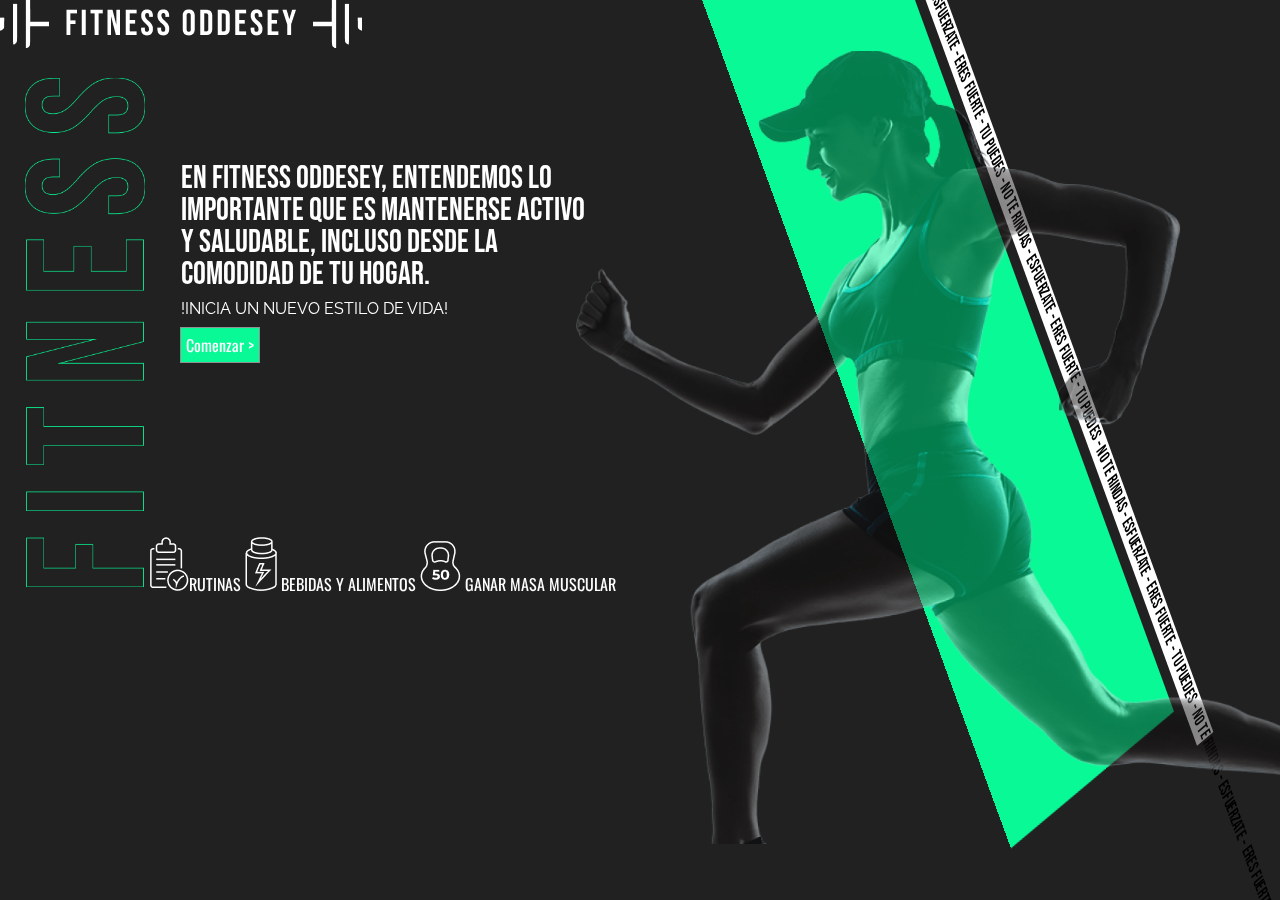
<file: index.html>
<!DOCTYPE html>
<html lang="es">
<head>
    <meta charset="UTF-8">
    <meta name="viewport" content="width=device-width, initial-scale=1.0">
    
    <link rel="stylesheet" href="style.css">
    <link rel="stylesheet" href="reset.css">
    
    <link rel="preconnect" href="https://fonts.googleapis.com">
    <link rel="preconnect" href="https://fonts.gstatic.com" crossorigin>
    <link href="https://fonts.googleapis.com/css2?family=Bebas+Neue&display=swap" rel="stylesheet">
    <link rel="preconnect" href="https://fonts.googleapis.com">
    <link rel="preconnect" href="https://fonts.gstatic.com" crossorigin>
    <link href="https://fonts.googleapis.com/css2?family=Raleway:ital,wght@0,100..900;1,100..900&display=swap" rel="stylesheet">
    <link rel="preconnect" href="https://fonts.googleapis.com">
    <link rel="preconnect" href="https://fonts.gstatic.com" crossorigin>
    <link href="https://fonts.googleapis.com/css2?family=Oswald:wght@200..700&display=swap" rel="stylesheet">
    <title>Fitness Oddesey</title>

</head>

<header>
    <img id="logo" src="img/logo.png" alt="logo">
</header>

<body>
    <img id="Fitnes" src="img/Fitness.png" alt="Fitness">
    <div class="paralelogramas" >
        <div id="paralelogramo2"><p>- TU PUEDES - NO TE RINDAS - ESFUERZATE - ERES FUERTE - TU PUEDES - NO TE RINDAS - ESFUERZATE - ERES FUERTE -  TU PUEDES - NO TE RINDAS - ESFUERZATE - ERES FUERTE - TU PUEDES - NO TE RINDAS - ESFUERZATE - ERES FUERTE -  TU PUEDES - NO TE RINDAS - ESFUERZATE - ERES FUERTE - TU PUEDES - NO TE RINDAS - ESFUERZATE - ERES FUERTE -</p></div>
    <div id="paralelogramo"></div>
    </div>
    <img id="mj-corriendo" src="img/Untitled-1 1.png">
    <div class="informacion">
        <h1>En Fitness oddesey, entendemos lo importante que es mantenerse activo y saludable, incluso desde la
            comodidad de tu hogar.</h1>
        
        <p>!INICIA UN NUEVO ESTILO DE VIDA!</p>
        <a class="btnfos btnfos-5"  href="pag2.html" >Comenzar ></a> 
    </div>

    <nav>
        <ul>
          <li><img src="img/icon-rutinas.png" alt=""><a>RUTINAS</a></li>
          <li><img src="img/icon-bebidasyalimentos.png" alt="" srcset=""> <a>BEBIDAS Y ALIMENTOS</a></li>
          <li><img src="img/icon-ganarmasamuscular.png" alt="" srcset=""> <a>GANAR MASA MUSCULAR</a></li>
        </ul>  
    </nav>

</body>
</html>
</file>
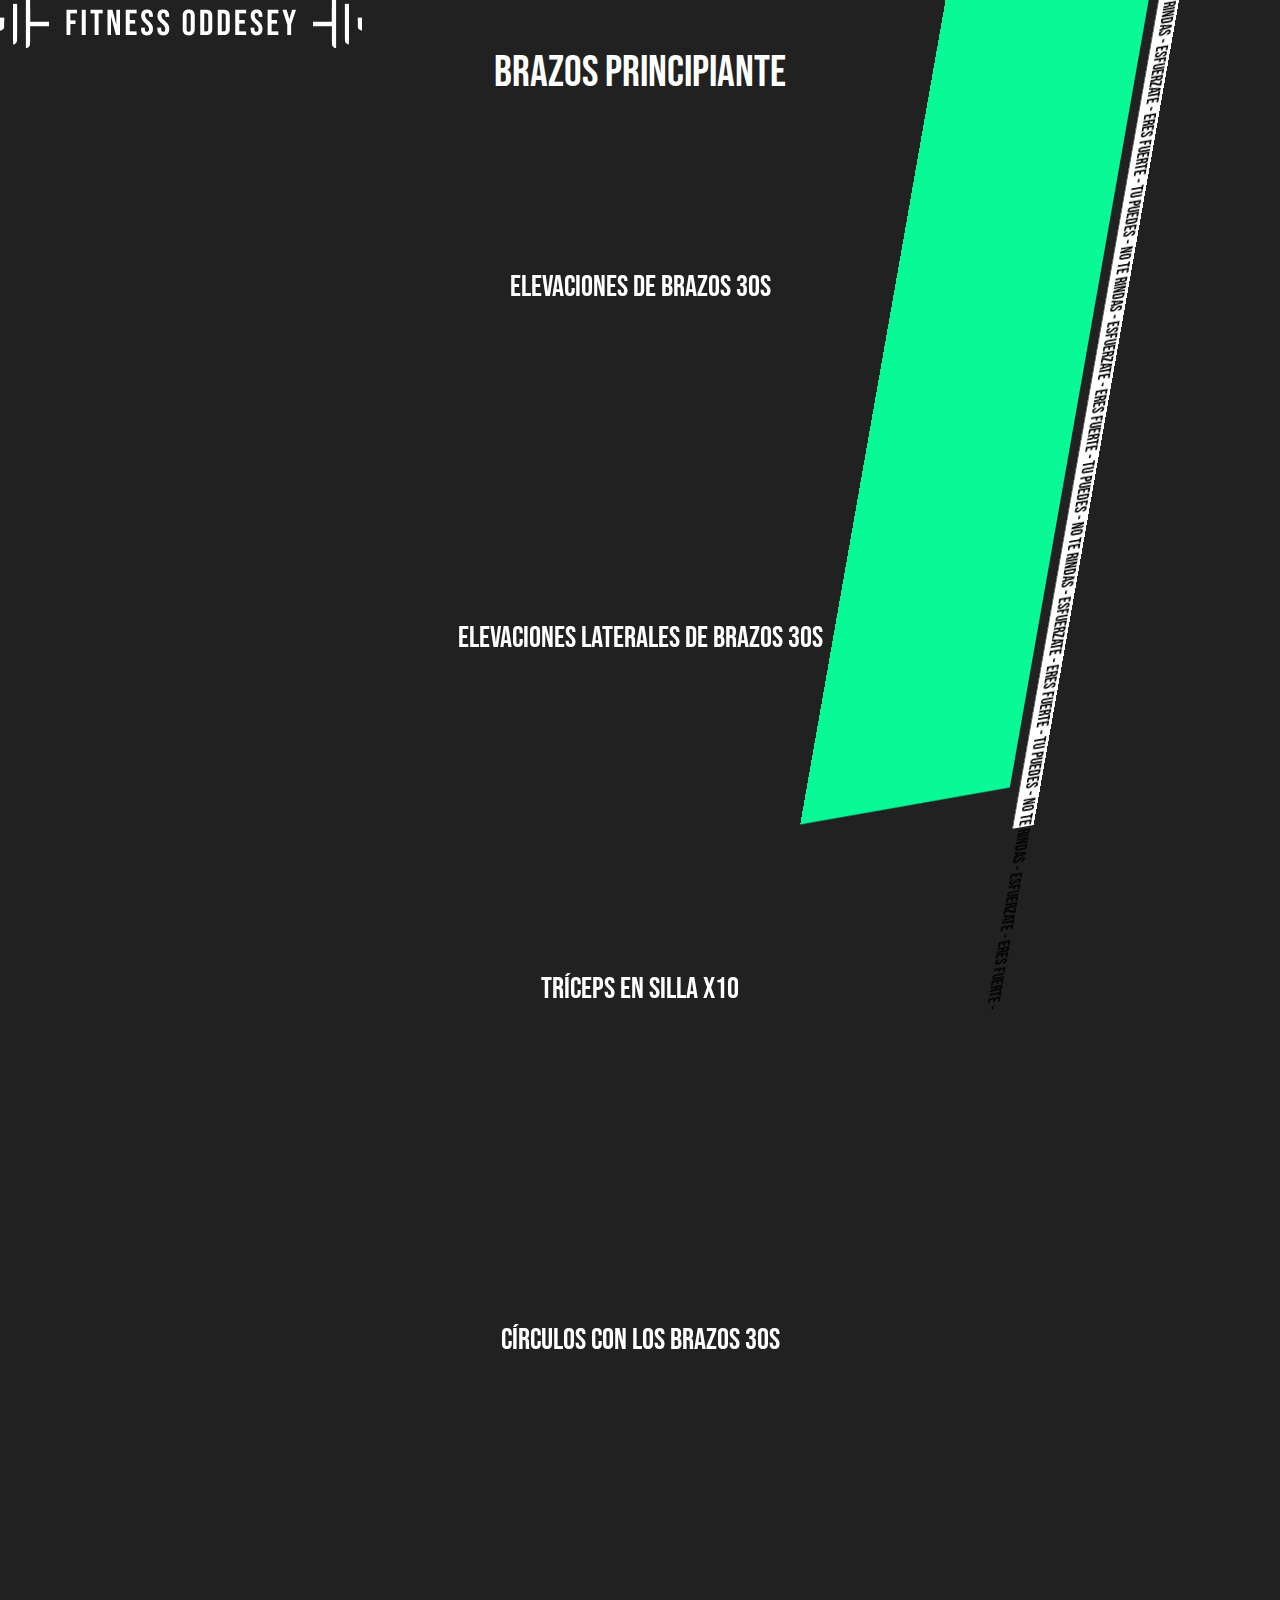
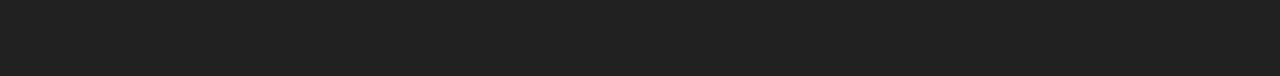
<file: Brazos.html>
<!DOCTYPE html>
<html lang="es">
<head>
    <meta charset="UTF-8">
    <meta name="viewport" content="width=device-width, initial-scale=1.0">

    <link rel="stylesheet" href="prin.css">
    <link rel="stylesheet" href="reset.css">

    <link rel="preconnect" href="https://fonts.googleapis.com">
    <link rel="preconnect" href="https://fonts.gstatic.com" crossorigin>
    <link href="https://fonts.googleapis.com/css2?family=Bebas+Neue&display=swap" rel="stylesheet">
    <link rel="preconnect" href="https://fonts.googleapis.com">
    <link rel="preconnect" href="https://fonts.gstatic.com" crossorigin>
    <link href="https://fonts.googleapis.com/css2?family=Raleway:ital,wght@0,100..900;1,100..900&display=swap" rel="stylesheet">
    <link rel="preconnect" href="https://fonts.googleapis.com">
    <link rel="preconnect" href="https://fonts.gstatic.com" crossorigin>
    <link href="https://fonts.googleapis.com/css2?family=Oswald:wght@200..700&display=swap" rel="stylesheet">
    <title>Fitness Oddesey</title>
</head>
<body>
    <header> <a href="index.html"><img src="img/logo.png" alt=""></a></header>
    <h1 id="titulo">BRAZOS PRINCIPIANTE</h1>
    <div class="paralelogramas" >
        <div id="paralelogramo2"><p>- TU PUEDES - NO TE RINDAS - ESFUERZATE - ERES FUERTE - TU PUEDES - NO TE RINDAS - ESFUERZATE - ERES FUERTE -  TU PUEDES - NO TE RINDAS - ESFUERZATE - ERES FUERTE - TU PUEDES - NO TE RINDAS - ESFUERZATE - ERES FUERTE -  TU PUEDES - NO TE RINDAS - ESFUERZATE - ERES FUERTE - TU PUEDES - NO TE RINDAS - ESFUERZATE - ERES FUERTE -</p></div>
    <div id="paralelogramo"></div>
    </div>

   
    <section id="info">
        <h1>Elevaciones de Brazos 30s</h1>
        <iframe width="560" height="315" src="https://www.youtube.com/embed/0qMxUa67a-U?si=Jgft91ZscVanNzej" allowfullscreen></iframe>
        <h1>Elevaciones Laterales de Brazos 30s</h1>
        <iframe width="560" height="315" src="https://www.youtube.com/embed/ww0r9xZunDM?si=KJeYCObJ-ehIGXvM" allowfullscreen></iframe>
        <h1>Tríceps en Silla x10</h1>
        <iframe width="560" height="315" src="https://www.youtube.com/embed/HCf97NPYeGY?si=mAVhazGYC-Pie5qK" allowfullscreen></iframe>
        <h1>Círculos con los Brazos 30s</h1>
        <iframe width="560" height="315" src="https://www.youtube.com/embed/UVMEnIaY8aU?si=-3n1_fUxx0Jx3_k9" allowfullscreen></iframe>
    </section>
    
</body>
</html>
</file>
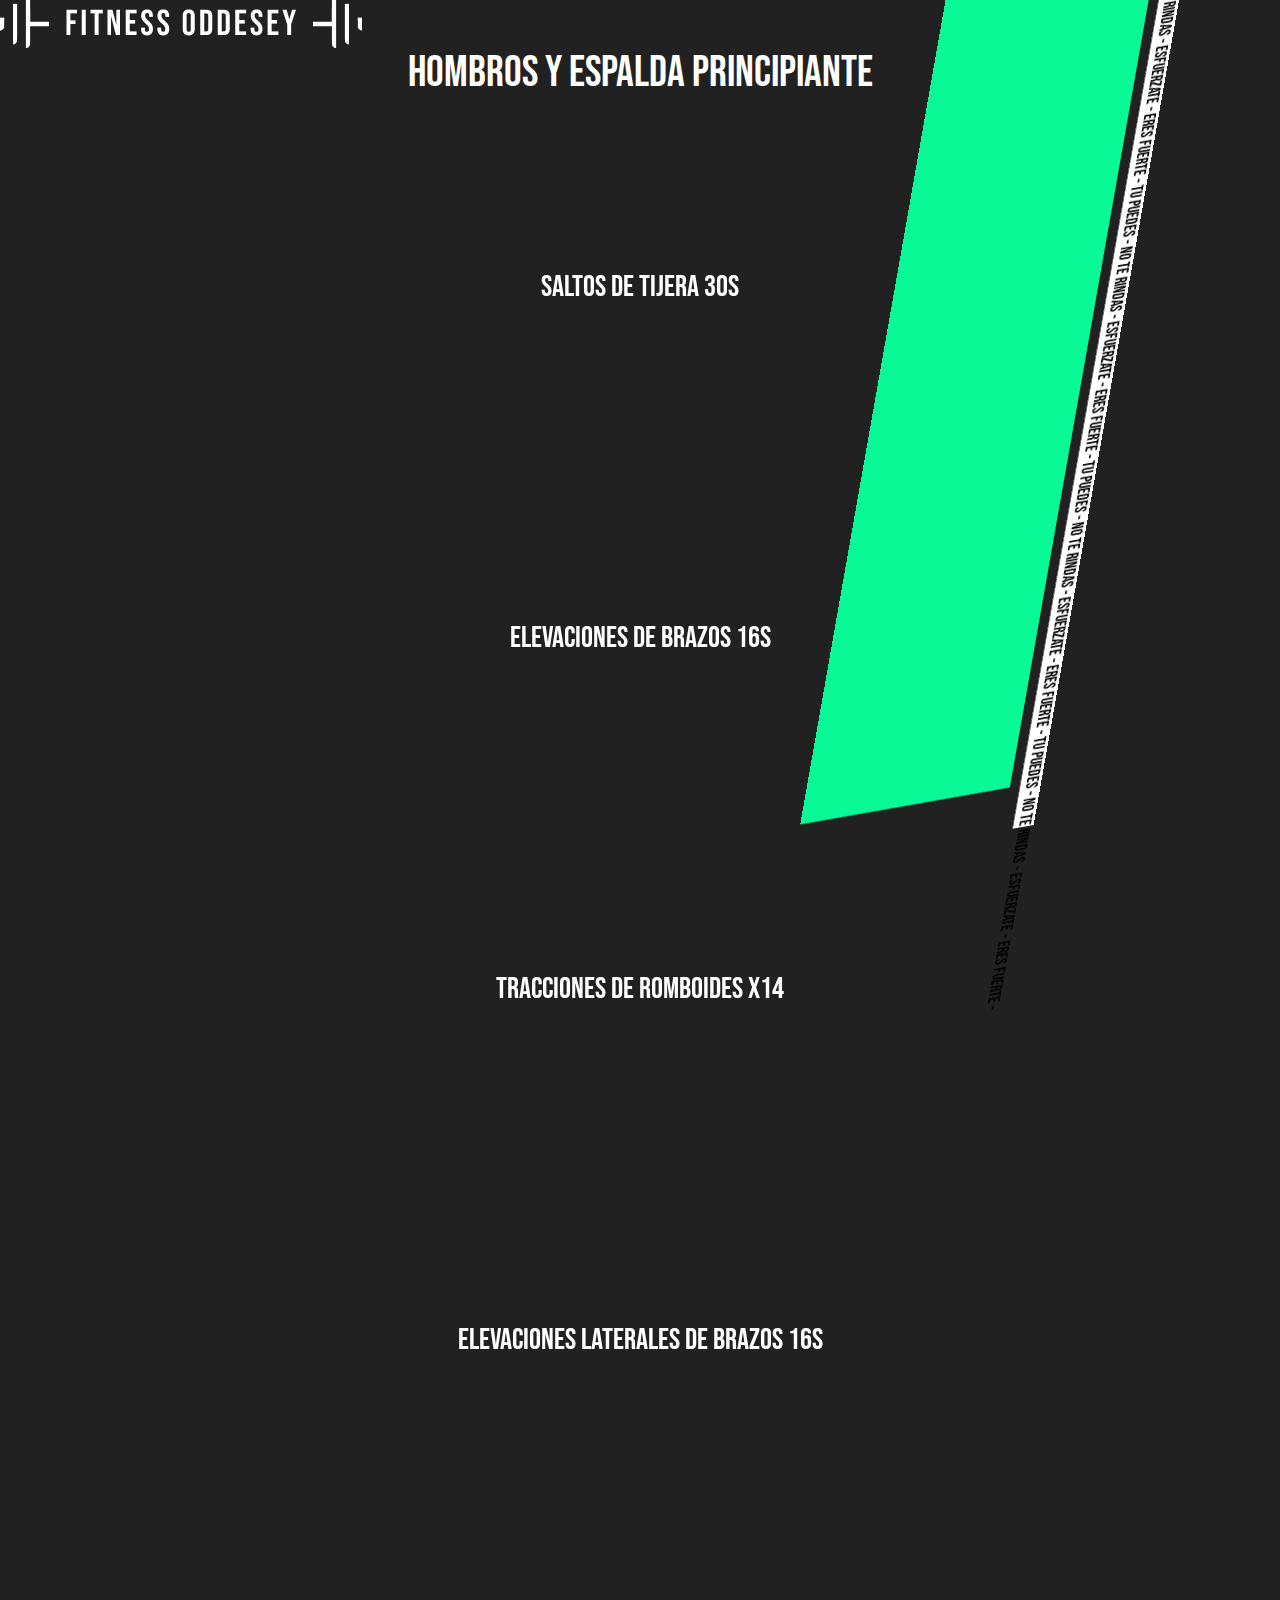
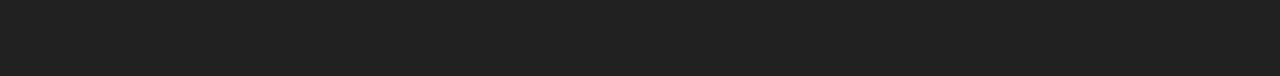
<file: Hombrosyespalda-prin.html>
<!DOCTYPE html>
<html lang="es">
<head>
    <meta charset="UTF-8">
    <meta name="viewport" content="width=device-width, initial-scale=1.0">

    <link rel="stylesheet" href="prin.css">
    <link rel="stylesheet" href="reset.css">

    <link rel="preconnect" href="https://fonts.googleapis.com">
    <link rel="preconnect" href="https://fonts.gstatic.com" crossorigin>
    <link href="https://fonts.googleapis.com/css2?family=Bebas+Neue&display=swap" rel="stylesheet">
    <link rel="preconnect" href="https://fonts.googleapis.com">
    <link rel="preconnect" href="https://fonts.gstatic.com" crossorigin>
    <link href="https://fonts.googleapis.com/css2?family=Raleway:ital,wght@0,100..900;1,100..900&display=swap" rel="stylesheet">
    <link rel="preconnect" href="https://fonts.googleapis.com">
    <link rel="preconnect" href="https://fonts.gstatic.com" crossorigin>
    <link href="https://fonts.googleapis.com/css2?family=Oswald:wght@200..700&display=swap" rel="stylesheet">
    <title>Fitness Oddesey</title>
</head>
<body>
    <header> <a href="index.html"><img src="img/logo.png" alt=""></a></header>
    <h1 id="titulo">HOMBROS Y ESPALDA PRINCIPIANTE</h1>
    <div class="paralelogramas" >
        <div id="paralelogramo2"><p>- TU PUEDES - NO TE RINDAS - ESFUERZATE - ERES FUERTE - TU PUEDES - NO TE RINDAS - ESFUERZATE - ERES FUERTE -  TU PUEDES - NO TE RINDAS - ESFUERZATE - ERES FUERTE - TU PUEDES - NO TE RINDAS - ESFUERZATE - ERES FUERTE -  TU PUEDES - NO TE RINDAS - ESFUERZATE - ERES FUERTE - TU PUEDES - NO TE RINDAS - ESFUERZATE - ERES FUERTE -</p></div>
    <div id="paralelogramo"></div>
    </div>

   
    <section id="info">
        <h1>Saltos de Tijera 30s</h1>
        <iframe width="560" height="315" src="https://www.youtube.com/embed/CWpmIW6l-YA?si=2UosjTjWbueQeqN0" allowfullscreen></iframe>
        <h1>Elevaciones de Brazos 16s</h1>
        <iframe width="560" height="315" src="https://www.youtube.com/embed/0qMxUa67a-U?si=G6cb5sWw2Ykilwqf" allowfullscreen></iframe>
        <h1>Tracciones de romboides x14</h1>
        <iframe width="560" height="315" src="https://www.youtube.com/embed/8HLhv3vekwc?si=4LGeLZIDIQlbwUqL" allowfullscreen></iframe>
        <h1>Elevaciones Laterales de Brazos 16s</h1>
        <iframe width="560" height="315" src="https://www.youtube.com/embed/ww0r9xZunDM?si=rr2w19bX23-xjq0A" allowfullscreen></iframe>
    </section>
    
</body>
</html>
</file>
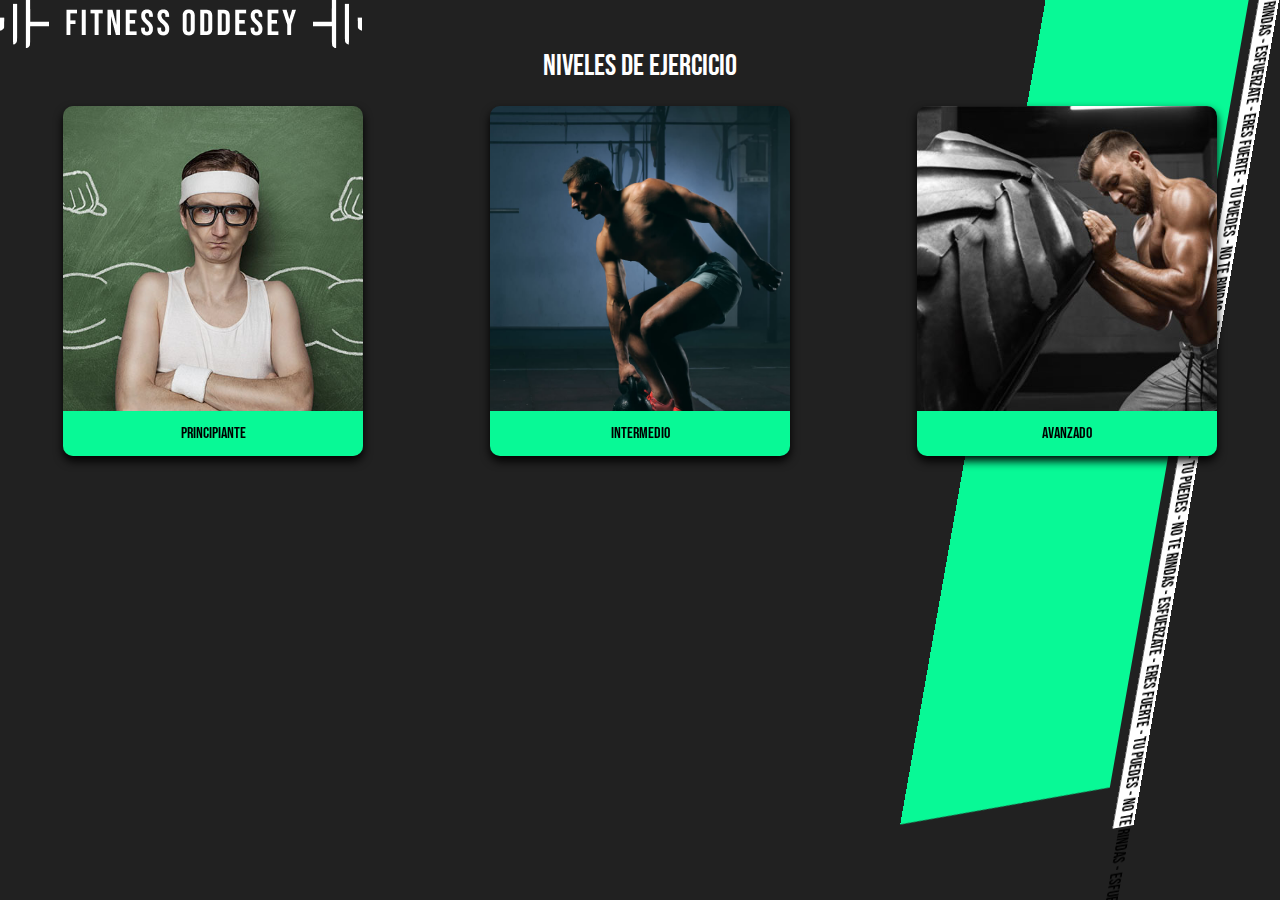
<file: pag2.html>
<!DOCTYPE html>
<html lang="es">
<head>
    <meta charset="UTF-8">
    <meta name="viewport" content="width=device-width, initial-scale=1.0">

    <link rel="stylesheet" href="style2.css">
    <link rel="stylesheet" href="reset.css">

    <link rel="preconnect" href="https://fonts.googleapis.com">
    <link rel="preconnect" href="https://fonts.gstatic.com" crossorigin>
    <link href="https://fonts.googleapis.com/css2?family=Bebas+Neue&display=swap" rel="stylesheet">
    <link rel="preconnect" href="https://fonts.googleapis.com">
    <link rel="preconnect" href="https://fonts.gstatic.com" crossorigin>
    <link href="https://fonts.googleapis.com/css2?family=Raleway:ital,wght@0,100..900;1,100..900&display=swap" rel="stylesheet">
    <link rel="preconnect" href="https://fonts.googleapis.com">
    <link rel="preconnect" href="https://fonts.gstatic.com" crossorigin>
    <link href="https://fonts.googleapis.com/css2?family=Oswald:wght@200..700&display=swap" rel="stylesheet">
    <title>Fitness Oddesey</title>
</head>
<body>
    <header> <a href="index.html"><img src="img/logo.png" alt=""></a></header>

    <h1 id="titulo">NIVELES DE EJERCICIO</h1>


   
    <div class="paralelogramas" >
        <div id="paralelogramo2"><p>- TU PUEDES - NO TE RINDAS - ESFUERZATE - ERES FUERTE - TU PUEDES - NO TE RINDAS - ESFUERZATE - ERES FUERTE -  TU PUEDES - NO TE RINDAS - ESFUERZATE - ERES FUERTE - TU PUEDES - NO TE RINDAS - ESFUERZATE - ERES FUERTE -  TU PUEDES - NO TE RINDAS - ESFUERZATE - ERES FUERTE - TU PUEDES - NO TE RINDAS - ESFUERZATE - ERES FUERTE -</p></div>
    <div id="paralelogramo"></div>
    </div>

    <div class="cards" >
    <div class="card">
        <div class="face front">
            <img src="img/WWH040z.jpg" alt="card1">
            <h3>PRINCIPIANTE</h3>
        </div>
        <div class="face back">
            <h3>PRINCIPIANTE</h3>
            <p>En este nivel, los ejercicios son sencillos y fáciles de seguir.
                Se enfoca en movimientos básicos y rutinas de baja intensidad.
                Ideal para quienes recién comienzan a hacer ejercicio.</p>
            <div class="link">
                <a class="btnfos btnfos-5" href="principiante.html">PRINCIPIANTE</a>
            </div>
        </div>
    </div>

    <div class="card">
        <div class="face front">
            <img src="img/about_health-img1.jpg" alt="card1">
            <h3>INTERMEDIO</h3>
        </div>
        <div class="face back">
            <h3>INTERMEDIO</h3>
            <p>Aquí puedes aumentar la intensidad y la variedad de ejercicios.
                Incorpora ejercicios de resistencia, como levantamiento de pesas o entrenamiento en circuito.
                Incluye ejercicios para diferentes grupos musculares.</p>
            <div class="link">
                <a class="btnfos btnfos-5" href="#">INTERMEDIO</a>
            </div>
        </div>
    </div>

    <div class="card">
        <div class="face front">
            <img src="img/HGH-and-Workout.jpg" alt="card1">
            <h3>AVANZADO</h3>
        </div>
        <div class="face back">
            <h3>AVANZADO</h3>
            <p>Este nivel es para personas con experiencia en el ejercicio.
                Introduce ejercicios más desafiantes, como HIIT (entrenamiento de alta intensidad) o ejercicios de calistenia.
                Fomenta la progresión y la superación personal.</p>
            <div class="link">
                <a class="btnfos btnfos-5" href="#">AVANZADO</a>
            </div>
        </div>
    </div>
</div>
</body>
</html>
</file>
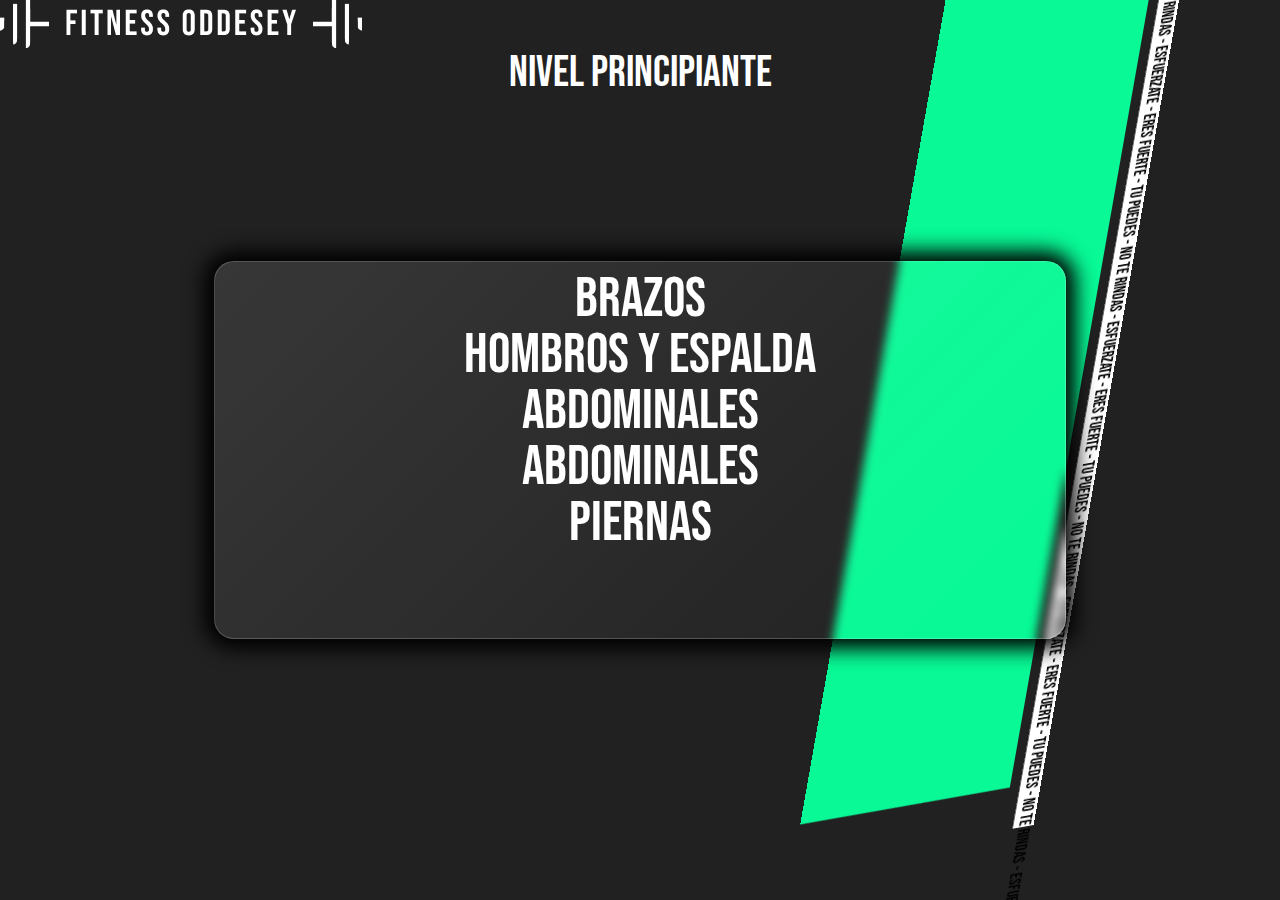
<file: principiante.html>
<!DOCTYPE html>
<html lang="es">
<head>
    <meta charset="UTF-8">
    <meta name="viewport" content="width=device-width, initial-scale=1.0">

    <link rel="stylesheet" href="style3.css">
    <link rel="stylesheet" href="reset.css">

    <link rel="preconnect" href="https://fonts.googleapis.com">
    <link rel="preconnect" href="https://fonts.gstatic.com" crossorigin>
    <link href="https://fonts.googleapis.com/css2?family=Bebas+Neue&display=swap" rel="stylesheet">
    <link rel="preconnect" href="https://fonts.googleapis.com">
    <link rel="preconnect" href="https://fonts.gstatic.com" crossorigin>
    <link href="https://fonts.googleapis.com/css2?family=Raleway:ital,wght@0,100..900;1,100..900&display=swap" rel="stylesheet">
    <link rel="preconnect" href="https://fonts.googleapis.com">
    <link rel="preconnect" href="https://fonts.gstatic.com" crossorigin>
    <link href="https://fonts.googleapis.com/css2?family=Oswald:wght@200..700&display=swap" rel="stylesheet">
    <title>Fitness Oddesey</title>
</head>
<body>
    <header> <a href="index.html"><img src="img/logo.png" alt=""></a></header>
    <h1 id="titulo">NIVEL PRINCIPIANTE</h1>
    <div class="paralelogramas" >
        <div id="paralelogramo2"><p>- TU PUEDES - NO TE RINDAS - ESFUERZATE - ERES FUERTE - TU PUEDES - NO TE RINDAS - ESFUERZATE - ERES FUERTE -  TU PUEDES - NO TE RINDAS - ESFUERZATE - ERES FUERTE - TU PUEDES - NO TE RINDAS - ESFUERZATE - ERES FUERTE -  TU PUEDES - NO TE RINDAS - ESFUERZATE - ERES FUERTE - TU PUEDES - NO TE RINDAS - ESFUERZATE - ERES FUERTE -</p></div>
    <div id="paralelogramo"></div>
    </div>

   
    <section id="info" class="filtro" >
        <nav id="lista">
            <ul>
              <li><a href="Brazos.html">Brazos</a></li>
              <li><a href="Hombrosyespalda-prin.html" >Hombros Y Espalda</a></li>
              <li><a>Abdominales</a></li>
              <li><a>Abdominales</a></li>
              <li><a>Piernas</a></li>
            </ul>  
        </nav>
    </section>
    
</body>
</html>
</file>
<file: style.css>
html{
    background-color: #212121;
    font-family: "Bebas Neue", sans-serif;
}

body{
    width: 904px;
    height: 490px;
    max-width: 100%;
    max-height: 100%;
}

#Fitnes{
max-width: 120px;
position: relative;
left: 25px;
top: 27px;
}

.paralelogramas{
    position:fixed;  
    transform: rotate(70deg);
    left: 100px;
    top: -45px; 
}


#paralelogramo {
    width: 1500px; 
    height: 200px;
    background: #08F996;
    transform: rotate(70deg);
    -webkit-transform: skew(20deg);
    -moz-transform: skew(20deg);
    -ms-transform: skew(20deg);
    -o-transform: skew(20deg);
    transform: skew(20deg);
}

#paralelogramo2{
    width: 1500px; 
    height: 20px; 
    background: white;
    -webkit-transform: skew(20deg);
    -moz-transform: skew(20deg);
    -ms-transform: skew(20deg);
    -o-transform: skew(20deg);
    transform: skew(20deg);
    margin-bottom: 10px;
}

#paralelogramo2 p{
    text-align:center;
    font-family: "Bebas Neue", sans-serif;
    padding: 2px;
    text-wrap: nowrap;
        animation-name: moveRight;
        animation-duration: 5s;
        animation-iteration-count: infinite; /* Repetir infinitamente */
        animation-timing-function: linear; /* Movimiento constante */
}
    @keyframes moveRight {
        0% { transform: translatex(0); }
        100% { transform: translatex(50px); } /* Mueve el texto hacia la derecha */
    }
    
#mj-corriendo{
    max-width: 60%;
    position: fixed;
    filter: opacity(0.5);
    left: 45%;
}


.informacion{
    position: relative;
    height: 224px;
    width: 450px;
    max-width: 100%;
    left: 20%;
    top: -400px;
}

.informacion h1{
    font-family: "Bebas Neue", sans-serif;
    color: #FFFFFF;
    width: 405px;
    font-size: 32px;
    padding-bottom: 10px;
}

.informacion p{
    color: #FFFFFF;
    font-family: "Raleway", sans-serif;
    padding-bottom: 20px;
}

.btnfos-5 {
    font-family: "Oswald", sans-serif;
    color: #FFFFFF;
    text-decoration: none;
    padding: 5px;
    background-color: #08F996;
    border: 0 solid;
    box-shadow: #08F996;
    outline: 1px solid;
    outline-color: #08F996;
    outline-offset: 0px;
    text-shadow: none;
    -webkit-transition: all 1250ms cubic-bezier(0.19, 1, 0.22, 1);
            transition: all 1250ms cubic-bezier(0.19, 1, 0.22, 1);
    outline-color: rgba(255, 255, 255, 0.5);
    outline-offset: 0px;
  }
  
  .btnfos-5:hover {
    border: 1px solid;
    box-shadow: inset 0 0 20px rgba(255, 255, 255, 0.5), 0 0 20px rgba(255, 255, 255, 0.2);
    outline-offset: 15px;
    outline-color: rgba(255, 255, 255, 0);
    text-shadow: #08F996
  }

  nav{
    top: -250px;
    left: 150px;
    position: relative;
    color: #FFFFFF;
    padding: 10px;
    display: flex;
  }

  nav img{
    max-width: 25%;
  }

  ul {
    margin: 0px;
  }
  
  li {
    list-style: none;
    display: inline;
    margin-right: 0.2rem;
  }
  
  nav a {
    color: #FFFFFF;
    font-family: "Oswald", sans-serif;
  }
</file>
<file: prin.css>
html{
    background-color: #212121;
    font-family: "Bebas Neue", sans-serif;
}

#titulo{
    text-align: center;
    color: #FFFFFF;
    font-size: 44px;
    font-family: "Bebas Neue", sans-serif;
}

.paralelogramas{
    position:fixed;  
    transform: rotate(100deg);
    left: 300px;
    top: -45px; 
}


#paralelogramo {
    width: 1500px; 
    height: 200px;
    background: #08F996;
    transform: rotate(70deg);
    -webkit-transform: skew(20deg);
    -moz-transform: skew(20deg);
    -ms-transform: skew(20deg);
    -o-transform: skew(20deg);
    transform: skew(20deg);
}

#paralelogramo2{
    width: 1500px; 
    height: 20px; 
    background: white;
    -webkit-transform: skew(20deg);
    -moz-transform: skew(20deg);
    -ms-transform: skew(20deg);
    -o-transform: skew(20deg);
    transform: skew(20deg);
    margin-bottom: 10px;
}

#paralelogramo2 p{
    text-align:center;
    font-family: "Bebas Neue", sans-serif;
    padding: 2px;
    text-wrap: nowrap;
        animation-name: moveRight;
        animation-duration: 5s;
        animation-iteration-count: infinite; /* Repetir infinitamente */
        animation-timing-function: linear; /* Movimiento constante */
}
    @keyframes moveRight {
        0% { transform: translatex(0); }
        100% { transform: translatex(50px); } /* Mueve el texto hacia la derecha */
    }
    

    #info{
        height: 356px;
        width: 830px;
        position: absolute;
        top: 50%;
        left: 50%;
        padding: 10px;
        transform: translate(-50%, -50%);
        text-align: center;
        font-family: "Bebas Neue", sans-serif;
        color: white;
        font-size: 30px;
    }
</file>
<file: style2.css>
html{
    background-color: #212121;
    font-family: "Bebas Neue", sans-serif;
}

#titulo{
    text-align: center;
    color: #FFFFFF;
    font-size: 30px;
    font-family: "Bebas Neue", sans-serif;
}

.cards{
    display: flex;
    flex-wrap: nowrap;
    align-items: center;
    justify-content: space-around;
}

.card{
    position: relative;
    width: 300px;
    height: 350px;
    margin: 25px;
}

.card .face {
    position: absolute;
    width: 100%;
    height: 100%;
    backface-visibility: hidden;
    border-radius: 10px;
    overflow: hidden;
    transition: .5s;
}

.card .front {
    transform: perspective(600px) rotateY(0deg);
    box-shadow: 0 5px 10px #000;
}

.card .front img {
    position: absolute;
    width: 100%;
    height: 100%;
    object-fit: cover;
}

.card .front h3 {
    position: absolute;
    bottom: 0;
    width: 100%;
    height: 45px;
    line-height: 45px;
    color: #fff;
    background: #08F996;
    text-align: center;
    color: #000;
    font-family: "Bebas Neue", sans-serif;
}

.card .back {
    transform: perspective(600px) rotateY(180deg);
    background: #08F996;
    padding: 15px;
    color: #f3f3f3;
    display: flex;
    flex-direction: column;
    justify-content: space-between;
    text-align: center;
    box-shadow: 0 5px 10px #000;
}

.card .back .link {
    border-top: solid 1px #f3f3f3;
    height: 50px;
    line-height: 50px;
}

.card .back .link a{
    color: #000;
    font-family: "Bebas Neue", sans-serif;
}

.card .back h3{
    font-size: 30px;
    margin-top: 20px;
    letter-spacing: 2px;
    color: #000;
    font-family: "Bebas Neue", sans-serif;
}

.card .back p {
 letter-spacing: 1px;
 color: #000;
 font-family: "Bebas Neue", sans-serif;
}

.card:hover .front {
    transform: perspective(600px) rotateY(180deg);
}

.card:hover .back {
    transform: perspective(600px) rotateY(360deg);
}

.paralelogramas{
    position:fixed;  
    transform: rotate(100deg);
    left: 400px;
    top: -45px; 
}


#paralelogramo {
    width: 1500px; 
    height: 200px;
    background: #08F996;
    transform: rotate(70deg);
    -webkit-transform: skew(20deg);
    -moz-transform: skew(20deg);
    -ms-transform: skew(20deg);
    -o-transform: skew(20deg);
    transform: skew(20deg);
}

#paralelogramo2{
    width: 1500px; 
    height: 20px; 
    background: white;
    -webkit-transform: skew(20deg);
    -moz-transform: skew(20deg);
    -ms-transform: skew(20deg);
    -o-transform: skew(20deg);
    transform: skew(20deg);
    margin-bottom: 10px;
}

#paralelogramo2 p{
    text-align:center;
    font-family: "Bebas Neue", sans-serif;
    padding: 2px;
    text-wrap: nowrap;
        animation-name: moveRight;
        animation-duration: 5s;
        animation-iteration-count: infinite; /* Repetir infinitamente */
        animation-timing-function: linear; /* Movimiento constante */
}
    @keyframes moveRight {
        0% { transform: translatex(0); }
        100% { transform: translatex(50px); } /* Mueve el texto hacia la derecha */
    }
    

    .btnfos-5 {
        font-family: "Oswald", sans-serif;
        color: #FFFFFF;
        text-decoration: none;
        padding: 5px;
        background-color: #08F996;
        border: 0 solid;
        box-shadow: #08F996;
        outline: 1px solid;
        outline-color: #08F996;
        outline-offset: 0px;
        text-shadow: none;
        -webkit-transition: all 1250ms cubic-bezier(0.19, 1, 0.22, 1);
                transition: all 1250ms cubic-bezier(0.19, 1, 0.22, 1);
        outline-color: rgba(255, 255, 255, 0.5);
        outline-offset: 0px;
      }
      
      .btnfos-5:hover {
        border: 1px solid;
        box-shadow: inset 0 0 20px rgba(255, 255, 255, 0.5), 0 0 20px rgba(255, 255, 255, 0.2);
        outline-offset: 15px;
        outline-color: rgba(255, 255, 255, 0);
        text-shadow: #08F996
      }
</file>
<file: style3.css>
html{
    background-color: #212121;
    font-family: "Bebas Neue", sans-serif;
}

#titulo{
    text-align: center;
    color: #FFFFFF;
    font-size: 44px;
    font-family: "Bebas Neue", sans-serif;
}

.paralelogramas{
    position:fixed;  
    transform: rotate(100deg);
    left: 300px;
    top: -45px; 
}


#paralelogramo {
    width: 1500px; 
    height: 200px;
    background: #08F996;
    transform: rotate(70deg);
    -webkit-transform: skew(20deg);
    -moz-transform: skew(20deg);
    -ms-transform: skew(20deg);
    -o-transform: skew(20deg);
    transform: skew(20deg);
}

#paralelogramo2{
    width: 1500px; 
    height: 20px; 
    background: white;
    -webkit-transform: skew(20deg);
    -moz-transform: skew(20deg);
    -ms-transform: skew(20deg);
    -o-transform: skew(20deg);
    transform: skew(20deg);
    margin-bottom: 10px;
}

#paralelogramo2 p{
    text-align:center;
    font-family: "Bebas Neue", sans-serif;
    padding: 2px;
    text-wrap: nowrap;
        animation-name: moveRight;
        animation-duration: 5s;
        animation-iteration-count: infinite; /* Repetir infinitamente */
        animation-timing-function: linear; /* Movimiento constante */
}
    @keyframes moveRight {
        0% { transform: translatex(0); }
        100% { transform: translatex(50px); } /* Mueve el texto hacia la derecha */
    }
    
    .filtro{
        background: linear-gradient(135deg, rgba(255, 255, 255, 0.1), rgba(255, 255, 255, 0));
        backdrop-filter: blur(5px);
        -webkit-backdrop-filter: blur(5px);
        border-radius: 20px;
        border:1px solid rgba(255, 255, 255, 0.18);
        box-shadow: 0 8px 32px 0 rgba(0, 0, 0, 0.37);
    }
    
    #info{
        position: fixed;
        height: 356px;
        width: 830px;
        position: absolute;
        top: 50%;
        left: 50%;
        padding: 10px;
        transform: translate(-50%, -50%);
        text-align: center;
        font-family: "Bebas Neue", sans-serif;
        color: white;
        box-shadow: 0px 0px 20px 10px black;
    
    }
    
    #lista{
        font-size: 56px;
        display: flex;
        align-items: center;
        flex-wrap: nowrap;
        justify-content: space-around;
        flex-direction: column;
    }

    a{
        text-decoration: none;
        color: #FFFFFF;
    }
</file>
